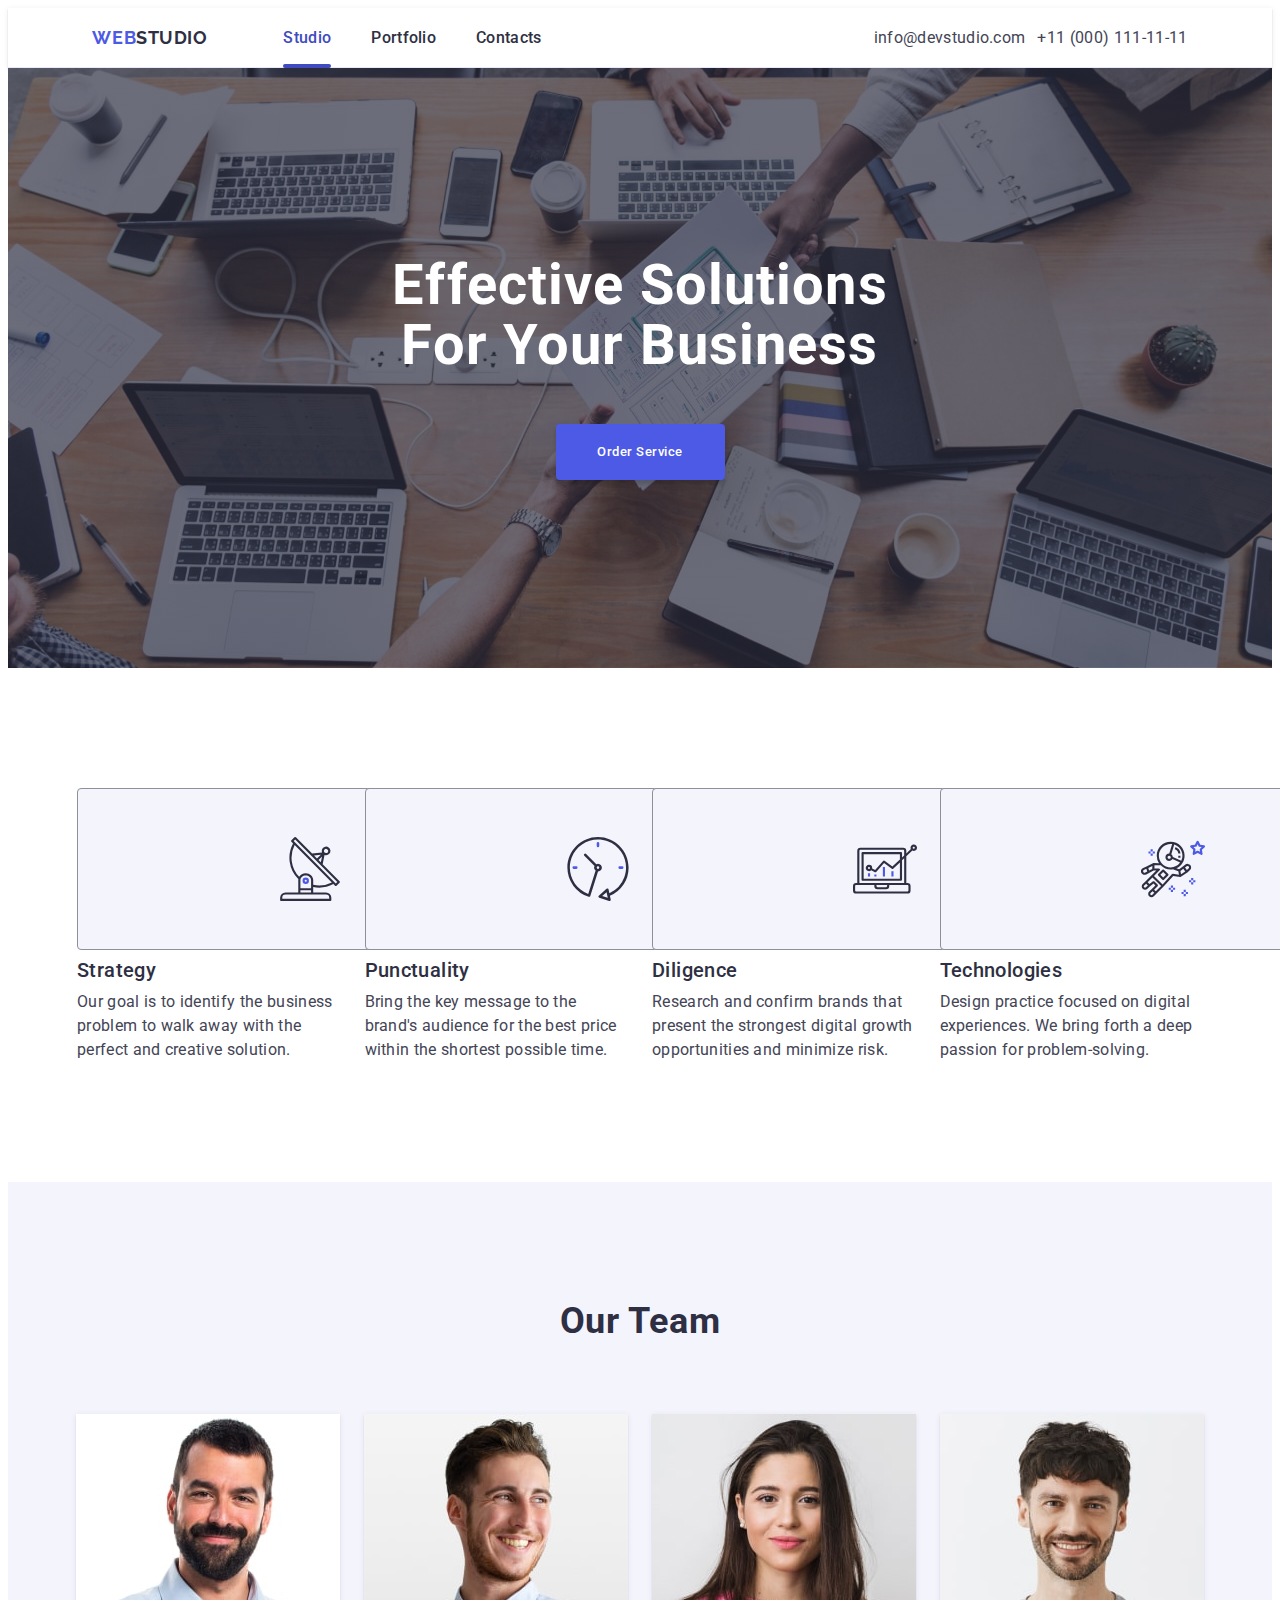
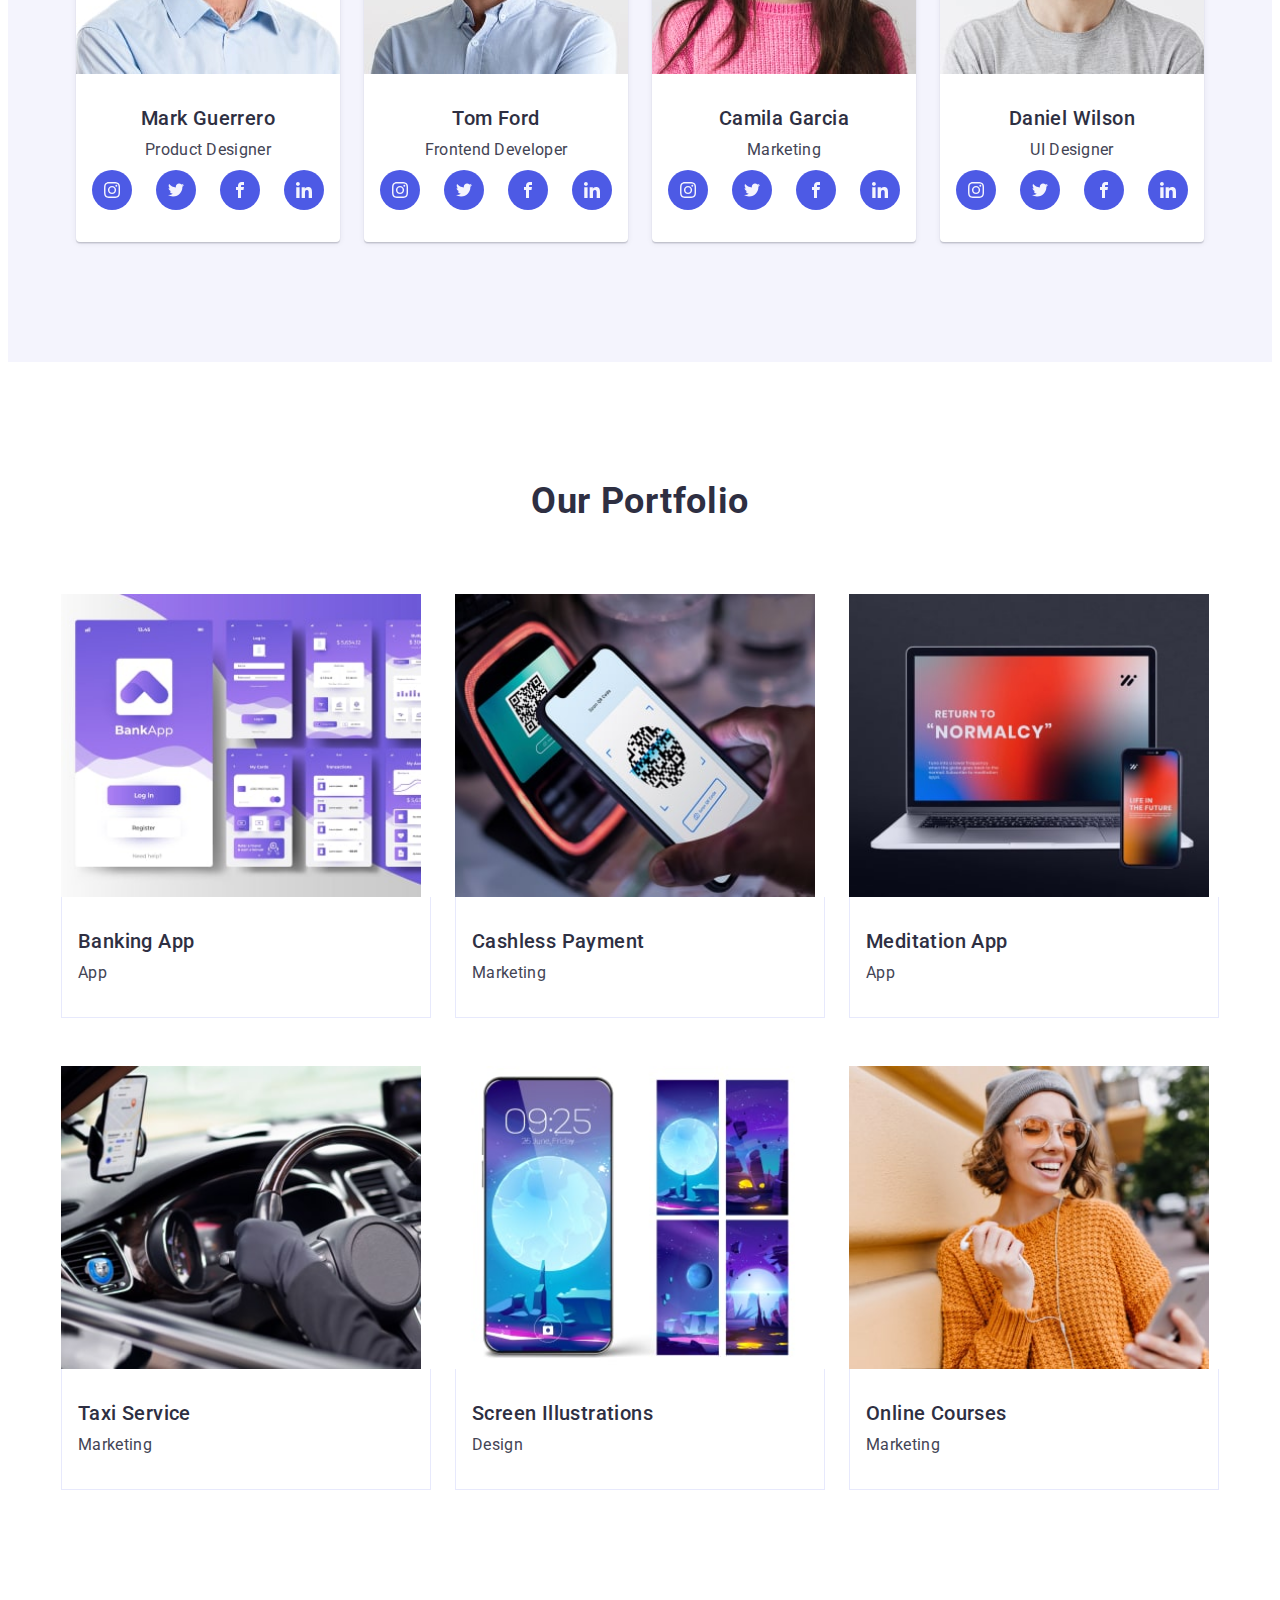
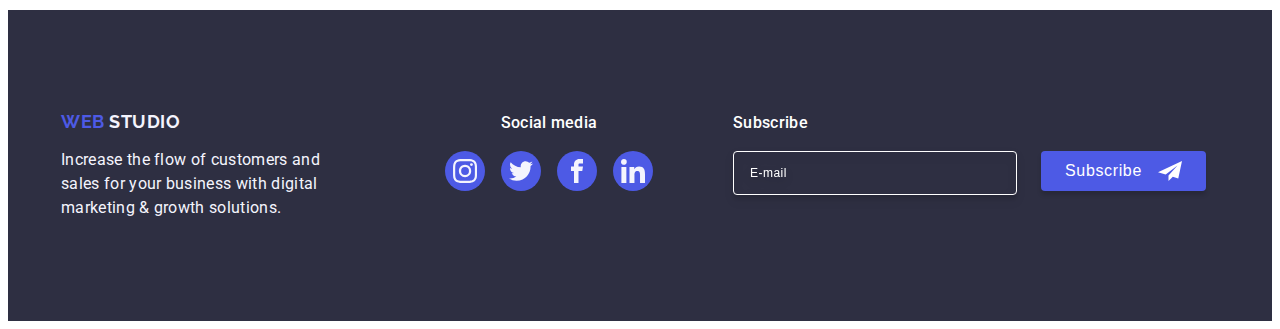
<file: index.html>
<!DOCTYPE html>
<html lang="en">
  <head>
    <meta charset="UTF-8" />
    <meta name="viewport" content="width=device-width, initial-scale=1.0" />
    <title>WebStudio</title>
    <link
      rel="stylesheet"
      href="https://cdnjs.cloudflare.com/ajax/libs/modern-normalize/2.0.0/modern-normalize.min.css"
      integrity="sha512-4xo8blKMVCiXpTaLzQSLSw3KFOVPWhm/TRtuPVc4WG6kUgjH6J03IBuG7JZPkcWMxJ5huwaBpOpnwYElP/m6wg=="
      crossorigin="anonymous"
      referrerpolicy="no-referrer"
    />
    <link rel="stylesheet" href="./css/styles.css" />

    <link rel="preconnect" href="https://fonts.googleapis.com" />
    <link rel="preconnect" href="https://fonts.gstatic.com" crossorigin />
    <link
      href="https://fonts.googleapis.com/css2?family=Raleway:wght@700&family=Roboto:wght@400;500;700&display=swap"
      rel="stylesheet"
    />
  </head>
  <body class="main-text">
    <header class="page-header">
      <div class="container">
        <nav class="navigation">
          <a href="/" class="name-company-link">
            Web <span class="name-company"> Studio </span>
          </a>
          <ul class="nav-links">
            <li><a class="link-one" href="./index.html">Studio</a></li>
            <li><a class="link" href="">Portfolio</a></li>
            <li><a class="link" href="">Contacts</a></li>
          </ul>
        </nav>
        <address class="address">
          <ul class="nav-address">
            <li>
              <a class="nav-address-mail" href="mailto:info@devstudio.com"
                >info@devstudio.com</a
              >
            </li>
            <li>
              <a class="nav-address-mail" href="tel:+110001111111"
                >+11 (000) 111-11-11</a
              >
            </li>
          </ul>
        </address>
        <button type="button" class="button-menu">
          <svg class="icon-menu" width="24" height="24">
            <use href="./images/icons.svg#icon-menu"></use>
          </svg>
        </button>
      </div>

      <!-- MOB MENU -->
      <div class="mob-menu">
        <button type="button" class="button-menu-close">
          <svg class="icon-menu-close" width="8" height="8">
            <use href="./images/icons.svg#icon-close-black-18dp-2-1-1"></use>
          </svg>
        </button>
        <nav class="navigation-mob">
          <ul class="nav-links-mob">
            <li><a class="link-one-mob" href="./index.html">Studio</a></li>
            <li><a class="link-mob" href="">Portfolio</a></li>
            <li><a class="link-mob" href="">Contacts</a></li>
          </ul>
        </nav>
        <div class="mob-menu-address">
          <address class="address-mob">
            <ul class="nav-links-address-mob">
              <li>
                <a class="nav-address-tel-mob" href="tel:+110001111111"
                  >+11 (000) 111-11-11</a
                >
              </li>
              <li>
                <a class="nav-address-mail-mob" href="mailto:info@devstudio.com"
                  >info@devstudio.com</a
                >
              </li>
            </ul>
          </address>

          <ul class="icons-mob-menu">
            <li class="icons-soc-menu">
              <a
                href="https://www.instagram.com/"
                target="_blank"
                class="soc-link-mob"
              >
                <svg class="icon-soc-footer" width="24" height="24">
                  <use href="./images/icons.svg#icon-instagram"></use>
                </svg>
              </a>
            </li>
            <li class="icons-soc-menu">
              <a
                href="https://www.twitter.com/"
                target="_blank"
                class="soc-link-mob"
              >
                <svg class="icon-soc-footer" width="24" height="24">
                  <use href="./images/icons.svg#icon-twitter"></use>
                </svg>
              </a>
            </li>
            <li class="icons-soc-menu">
              <a
                href="https://www.facebook.com/"
                target="_blank"
                class="soc-link-mob"
              >
                <svg class="icon-soc-footer" width="24" height="24">
                  <use href="./images/icons.svg#icon-facebook1"></use>
                </svg>
              </a>
            </li>
            <li class="icons-soc-menu">
              <a
                href="https://www.linkedin.com/"
                target="_blank"
                class="soc-link-mob"
              >
                <svg class="icon-soc-footer" width="24" height="24">
                  <use href="./images/icons.svg#icon-linkedin"></use>
                </svg>
              </a>
            </li>
          </ul>
        </div>
      </div>

      <!-- MOB MENU END -->
    </header>

    <main>
      <section class="section-one">
        <div class="container">
          <h1 class="section-one-title">
            Effective Solutions for Your Business
          </h1>
          <button class="button-order" type="button">Order Service</button>
        </div>
      </section>
      <section class="advantages-section">
        <div class="container">
          <h2 class="visually-hidden">our advatages</h2>
          <ul class="list-advantages">
            <li class="item-advantages">
              <div class="icon-advantages">
                <svg width="64" height="64">
                  <use href="./images/icons.svg#icon-antenna"></use>
                </svg>
              </div>
              <h3 class="advatages">Strategy</h3>
              <p class="advatages-text">
                Our goal is to identify the business problem to walk away with
                the perfect and creative solution.
              </p>
            </li>
            <li class="item-advantages">
              <div class="icon-advantages">
                <svg width="64" height="64">
                  <use href="./images/icons.svg#icon-clock"></use>
                </svg>
              </div>
              <h3 class="advatages">Punctuality</h3>
              <p class="advatages-text">
                Bring the key message to the brand's audience for the best price
                within the shortest possible time.
              </p>
            </li>
            <li class="item-advantages">
              <div class="icon-advantages">
                <svg width="64" height="64">
                  <use href="./images/icons.svg#icon-diagram"></use>
                </svg>
              </div>
              <h3 class="advatages">Diligence</h3>
              <p class="advatages-text">
                Research and confirm brands that present the strongest digital
                growth opportunities and minimize risk.
              </p>
            </li>
            <li class="item-advantages">
              <div class="icon-advantages">
                <svg width="64" height="64">
                  <use href="./images/icons.svg#icon-astronaut"></use>
                </svg>
              </div>
              <h3 class="advatages">Technologies</h3>
              <p class="advatages-text">
                Design practice focused on digital experiences. We bring forth a
                deep passion for problem-solving.
              </p>
            </li>
          </ul>
        </div>
      </section>
      <section class="section-two">
        <div class="container">
          <h2 class="section-two-title">Our Team</h2>
          <ul class="team">
            <li class="team-list">
              <img
                srcset="./images/mark.jpg 1x, ./images/mark@2x.jpg 2x"
                src="./images/mark.jpg"
                alt="Mark Guerrero"
                width="264"
              />
              <div class="team-member">
                <h3 class="team-name">Mark Guerrero</h3>
                <p class="team-title">Product Designer</p>
                <ul class="icons">
                  <li class="icons-soc">
                    <a
                      href="https://www.instagram.com/"
                      target="_blank"
                      class="soc-link"
                    >
                      <svg class="icon-soc" width="16" height="16">
                        <use href="./images/icons.svg#icon-instagram"></use>
                      </svg>
                    </a>
                  </li>
                  <li class="icons-soc">
                    <a
                      href="https://www.twitter.com/"
                      target="_blank"
                      class="soc-link"
                    >
                      <svg class="icon-soc" width="16" height="16">
                        <use href="./images/icons.svg#icon-twitter"></use>
                      </svg>
                    </a>
                  </li>
                  <li class="icons-soc">
                    <a
                      href="https://www.facebook.com/"
                      target="_blank"
                      class="soc-link"
                    >
                      <svg class="icon-soc" width="16" height="16">
                        <use href="./images/icons.svg#icon-facebook1"></use>
                      </svg>
                    </a>
                  </li>
                  <li class="icons-soc">
                    <a
                      href="https://www.linkedin.com/"
                      target="_blank"
                      class="soc-link"
                    >
                      <svg class="icon-soc" width="16" height="16">
                        <use href="./images/icons.svg#icon-linkedin"></use>
                      </svg>
                    </a>
                  </li>
                </ul>
              </div>
            </li>
            <li class="team-list">
              <img
                srcset="./images/tom.jpg 1x, ./images/tom@2x.jpg 2x"
                src="./images/tom.jpg"
                alt="Tom Ford"
                width="264"
              />
              <div class="team-member">
                <h3 class="team-name">Tom Ford</h3>
                <p class="team-title">Frontend Developer</p>
                <ul class="icons">
                  <li class="icons-soc">
                    <a
                      href="https://www.instagram.com/"
                      target="_blank"
                      class="soc-link"
                    >
                      <svg class="icon-soc" width="16" height="16">
                        <use href="./images/icons.svg#icon-instagram"></use>
                      </svg>
                    </a>
                  </li>
                  <li class="icons-soc">
                    <a
                      href="https://www.twitter.com/"
                      target="_blank"
                      class="soc-link"
                    >
                      <svg class="icon-soc" width="16" height="16">
                        <use href="./images/icons.svg#icon-twitter"></use>
                      </svg>
                    </a>
                  </li>
                  <li class="icons-soc">
                    <a
                      href="https://www.facebook.com/"
                      target="_blank"
                      class="soc-link"
                    >
                      <svg class="icon-soc" width="16" height="16">
                        <use href="./images/icons.svg#icon-facebook1"></use>
                      </svg>
                    </a>
                  </li>
                  <li class="icons-soc">
                    <a
                      href="https://www.linkedin.com/"
                      target="_blank"
                      class="soc-link"
                    >
                      <svg class="icon-soc" width="16" height="16">
                        <use href="./images/icons.svg#icon-linkedin"></use>
                      </svg>
                    </a>
                  </li>
                </ul>
              </div>
            </li>
            <li class="team-list">
              <img
                srcset="./images/camila.jpg 1x, ./images/camila@2x.jpg 2x"
                src="./images/camila.jpg"
                alt="Camila Garcia"
                width="264"
              />
              <div class="team-member">
                <h3 class="team-name">Camila Garcia</h3>
                <p class="team-title">Marketing</p>
                <ul class="icons">
                  <li class="icons-soc">
                    <a
                      href="https://www.instagram.com/"
                      target="_blank"
                      class="soc-link"
                    >
                      <svg class="icon-soc" width="16" height="16">
                        <use href="./images/icons.svg#icon-instagram"></use>
                      </svg>
                    </a>
                  </li>
                  <li class="icons-soc">
                    <a
                      href="https://www.twitter.com/"
                      target="_blank"
                      class="soc-link"
                    >
                      <svg class="icon-soc" width="16" height="16">
                        <use href="./images/icons.svg#icon-twitter"></use>
                      </svg>
                    </a>
                  </li>
                  <li class="icons-soc">
                    <a
                      href="https://www.facebook.com/"
                      target="_blank"
                      class="soc-link"
                    >
                      <svg class="icon-soc" width="16" height="16">
                        <use href="./images/icons.svg#icon-facebook1"></use>
                      </svg>
                    </a>
                  </li>
                  <li class="icons-soc">
                    <a
                      href="https://www.linkedin.com/"
                      target="_blank"
                      class="soc-link"
                    >
                      <svg class="icon-soc" width="16" height="16">
                        <use href="./images/icons.svg#icon-linkedin"></use>
                      </svg>
                    </a>
                  </li>
                </ul>
              </div>
            </li>
            <li class="team-list">
              <img
                srcset="./images/daniel.jpg 1x, ./images/daniel@2x.jpg 2x"
                src="./images/daniel.jpg"
                alt="Daniel Wilson"
                width="264"
              />
              <div class="team-member">
                <h3 class="team-name">Daniel Wilson</h3>
                <p class="team-title">UI Designer</p>
                <ul class="icons">
                  <li class="icons-soc">
                    <a
                      href="https://www.instagram.com/"
                      target="_blank"
                      class="soc-link"
                    >
                      <svg class="icon-soc" width="16" height="16">
                        <use href="./images/icons.svg#icon-instagram"></use>
                      </svg>
                    </a>
                  </li>
                  <li class="icons-soc">
                    <a
                      href="https://www.twitter.com/"
                      target="_blank"
                      class="soc-link"
                    >
                      <svg class="icon-soc" width="16" height="16">
                        <use href="./images/icons.svg#icon-twitter"></use>
                      </svg>
                    </a>
                  </li>
                  <li class="icons-soc">
                    <a
                      href="https://www.facebook.com/"
                      target="_blank"
                      class="soc-link"
                    >
                      <svg class="icon-soc" width="16" height="16">
                        <use href="./images/icons.svg#icon-facebook1"></use>
                      </svg>
                    </a>
                  </li>
                  <li class="icons-soc">
                    <a
                      href="https://www.linkedin.com/"
                      target="_blank"
                      class="soc-link"
                    >
                      <svg class="icon-soc" width="16" height="16">
                        <use href="./images/icons.svg#icon-linkedin"></use>
                      </svg>
                    </a>
                  </li>
                </ul>
              </div>
            </li>
          </ul>
        </div>
      </section>
      <section class="section-three">
        <div class="container">
          <h2 class="section-three-title">Our Portfolio</h2>
          <ul class="product-list">
            <li class="product-item">
              <div class="picture-products">
                <picture>
                  <source
                    srcset="./images/banking.jpg 1x, ./images/banking@2x.jpg 2x"
                    media="(min-width: 1400px)"
                  />
                  <source
                    srcset="
                      ./images/banking-tablet.jpg    1x,
                      ./images/banking-tablet@2x.jpg 2x
                    "
                    media="(min-width: 768px)"
                  />
                  <source
                    srcset="
                      ./images/banking-mob.jpg    1x,
                      ./images/banking-mob@2x.jpg 2x
                    "
                    media="(min-width: 320px)"
                  />
                  <img
                    src="./images/banking.jpg"
                    alt="Banking App"
                    width="360"
                  />
                </picture>

                <p class="text-product">
                  14 Stylish and User-Friendly App Design Concepts · Task
                  Manager App · Calorie Tracker App · Exotic Fruit Ecommerce App
                  · Cloud Storage App
                </p>
              </div>
              <div class="our-products">
                <h3 class="product-name">Banking App</h3>
                <p class="product">App</p>
              </div>
            </li>
            <li class="product-item">
              <div class="picture-products">
                <picture>
                  <source
                    srcset="
                      ./images/cashless.jpg    1x,
                      ./images/cashless@2x.jpg 2x
                    "
                    media="(min-width: 1400px)"
                  />
                  <source
                    srcset="
                      ./images/cashless-tablet.jpg    1x,
                      ./images/cashless-tablet@2x.jpg 2x
                    "
                    media="(min-width: 768px)"
                  />
                  <source
                    srcset="
                      ./images/cashless-mob.jpg    1x,
                      ./images/cashless-mob@2x.jpg 2x
                    "
                    media="(min-width: 320px)"
                  />
                  <img
                    src="./images/cashless.jpg"
                    alt="Cashless Payment"
                    width="360"
                  />
                </picture>

                <p class="text-product">
                  14 Stylish and User-Friendly App Design Concepts · Task
                  Manager App · Calorie Tracker App · Exotic Fruit Ecommerce App
                  · Cloud Storage App
                </p>
              </div>
              <div class="our-products">
                <h3 class="product-name">Cashless Payment</h3>
                <p class="product">Marketing</p>
              </div>
            </li>
            <li class="product-item">
              <div class="picture-products">
                <picture>
                  <source
                    srcset="
                      ./images/meditation.jpg    1x,
                      ./images/meditation@2x.jpg 2x
                    "
                    media="(min-width: 1400px)"
                  />
                  <source
                    srcset="
                      ./images/meditation-tablet.jpg    1x,
                      ./images/meditation-tablet@2x.jpg 2x
                    "
                    media="(min-width: 768px)"
                  />
                  <source
                    srcset="
                      ./images/meditation-mob.jpg    1x,
                      ./images/meditation-mob@2x.jpg 2x
                    "
                    media="(min-width: 320px)"
                  />
                  <img
                    src="./images/meditation.jpg"
                    alt="Meditation App"
                    width="360"
                  />
                </picture>

                <p class="text-product">
                  14 Stylish and User-Friendly App Design Concepts · Task
                  Manager App · Calorie Tracker App · Exotic Fruit Ecommerce App
                  · Cloud Storage App
                </p>
              </div>
              <div class="our-products">
                <h3 class="product-name">Meditation App</h3>
                <p class="product">App</p>
              </div>
            </li>
            <li class="product-item">
              <div class="picture-products">
                <picture>
                  <source
                    srcset="./images/taxi.jpg 1x, ./images/taxi@2x.jpg 2x"
                    media="(min-width: 1400px)"
                  />
                  <source
                    srcset="
                      ./images/taxi-tablet.jpg    1x,
                      ./images/taxi-tablet@2x.jpg 2x
                    "
                    media="(min-width: 768px)"
                  />
                  <source
                    srcset="
                      ./images/taxi-mob.jpg    1x,
                      ./images/taxi-mob@2x.jpg 2x
                    "
                    media="(min-width: 320px)"
                  />
                  <img src="./images/taxi.jpg" alt="Taxi Service" width="360" />
                </picture>

                <p class="text-product">
                  14 Stylish and User-Friendly App Design Concepts · Task
                  Manager App · Calorie Tracker App · Exotic Fruit Ecommerce App
                  · Cloud Storage App
                </p>
              </div>
              <div class="our-products">
                <h3 class="product-name">Taxi Service</h3>
                <p class="product">Marketing</p>
              </div>
            </li>

            <li class="product-item">
              <div class="picture-products">
                <picture>
                  <source
                    srcset="./images/screen.jpg 1x, ./images/screen@2x.jpg 2x"
                    media="(min-width: 1400px)"
                  />
                  <source
                    srcset="
                      ./images/screen-tablet.jpg    1x,
                      ./images/screen-tablet@2x.jpg 2x
                    "
                    media="(min-width: 768px)"
                  />
                  <source
                    srcset="
                      ./images/screen-mob.jpg    1x,
                      ./images/screen-mob@2x.jpg 2x
                    "
                    media="(min-width: 320px)"
                  />
                  <img
                    src="./images/screen.jpg"
                    alt="Screen Illustrations"
                    width="360"
                  />
                </picture>

                <p class="text-product">
                  14 Stylish and User-Friendly App Design Concepts · Task
                  Manager App · Calorie Tracker App · Exotic Fruit Ecommerce App
                  · Cloud Storage App
                </p>
              </div>
              <div class="our-products">
                <h3 class="product-name">Screen Illustrations</h3>
                <p class="product">Design</p>
              </div>
            </li>
            <li class="product-item">
              <div class="picture-products">
                <picture>
                  <source
                    srcset="./images/courses.jpg 1x, ./images/courses@2x.jpg 2x"
                    media="(min-width: 1400px)"
                  />
                  <source
                    srcset="
                      ./images/courses-tablet.jpg    1x,
                      ./images/courses-tablet@2x.jpg 2x
                    "
                    media="(min-width: 768px)"
                  />
                  <source
                    srcset="
                      ./images/courses-mob.jpg    1x,
                      ./images/courses-mob@2x.jpg 2x
                    "
                    media="(min-width: 320px)"
                  />
                  <img
                    src="./images/courses.jpg"
                    alt="Online Courses"
                    width="360"
                  />
                </picture>

                <p class="text-product">
                  14 Stylish and User-Friendly App Design Concepts · Task
                  Manager App · Calorie Tracker App · Exotic Fruit Ecommerce App
                  · Cloud Storage App
                </p>
              </div>
              <div class="our-products">
                <h3 class="product-name">Online Courses</h3>
                <p class="product">Marketing</p>
              </div>
            </li>
          </ul>
        </div>
      </section>
    </main>

    <footer class="down-page">
      <div class="container footer-div">
        <div class="footer-media">
          <div class="logo-text-footer">
            <a href="/" class="name-company-link-down">
              Web <span class="name-company-down">Studio</span>
            </a>
            <p class="down-page-text">
              Increase the flow of customers and sales for your business with
              digital marketing & growth solutions.
            </p>
          </div>
          <div class="footer-soc">
            <p class="title-social">Social media</p>
            <ul class="icons-footer">
              <li class="icons-soc-footer">
                <a
                  href="https://www.instagram.com/"
                  target="_blank"
                  class="soc-link-footer"
                >
                  <svg class="icon-soc-footer" width="24" height="24">
                    <use href="./images/icons.svg#icon-instagram"></use>
                  </svg>
                </a>
              </li>
              <li class="icons-soc-footer">
                <a
                  href="https://www.twitter.com/"
                  target="_blank"
                  class="soc-link-footer"
                >
                  <svg class="icon-soc-footer" width="24" height="24">
                    <use href="./images/icons.svg#icon-twitter"></use>
                  </svg>
                </a>
              </li>
              <li class="icons-soc-footer">
                <a
                  href="https://www.facebook.com/"
                  target="_blank"
                  class="soc-link-footer"
                >
                  <svg class="icon-soc-footer" width="24" height="24">
                    <use href="./images/icons.svg#icon-facebook1"></use>
                  </svg>
                </a>
              </li>
              <li class="icons-soc-footer">
                <a
                  href="https://www.linkedin.com/"
                  target="_blank"
                  class="soc-link-footer"
                >
                  <svg class="icon-soc-footer" width="24" height="24">
                    <use href="./images/icons.svg#icon-linkedin"></use>
                  </svg>
                </a>
              </li>
            </ul>
          </div>
        </div>
        <div class="footer-bottom">
          <p class="footer-bottom-title">Subscribe</p>
          <form class="footer-form">
            <label class="footer-bottom-lable">
              <input
                type="email"
                class="input-footer"
                name="email"
                placeholder="E-mail"
              />
            </label>

            <button type="submit" class="footer-btn">
              Subscribe

              <svg class="icon-footer-subscribe" width="24" height="24">
                <use href="./images/icons.svg#icon-subscribe"></use>
              </svg>
            </button>
          </form>
        </div>
      </div>
    </footer>
    <div class="backdrop">
      <div class="modal">
        <button type="button" class="modal-btn">
          <svg class="icon-modal" width="8" height="8">
            <use href="./images/icons.svg#icon-close-black-18dp-2-1-1"></use>
          </svg>
        </button>
        <p class="modale-title">
          Leave your contacts and we will call you back
        </p>
        <form class="modal-form">
          <div class="form-names-container">
            <label class="form-names" for="user-name"> Name </label>
            <div class="modal-div">
              <input
                type="text"
                class="modal-input"
                name="user-name"
                id="user-name"
                autofocus
              />
              <svg class="icon-modal-form" width="18" height="24">
                <use href="./images/icons.svg#icon-person"></use>
              </svg>
            </div>
          </div>
          <div class="form-names-container">
            <label class="form-names"> Phone </label>
            <div class="modal-div">
              <input
                type="tel"
                class="modal-input"
                name="phone"
                id="user-tel"
              />
              <svg class="icon-modal-form" width="18" height="24">
                <use href="./images/icons.svg#icon-phone"></use>
              </svg>
            </div>
          </div>
          <div class="form-names-container">
            <label class="form-names"> Email </label>

            <div class="modal-div">
              <input
                type="email"
                class="modal-input"
                name="email"
                id="user-email"
              />
              <svg class="icon-modal-form" width="18" height="24">
                <use href="./images/icons.svg#icon-email"></use>
              </svg>
            </div>
          </div>
          <div class="form-names-container-area">
            <label class="form-names" for="user-comment"> Comment </label>

            <textarea
              name="user-comment"
              class="modal-textarea"
              id="user-comment"
              rows="7"
              placeholder="Text input"
            ></textarea>
          </div>

          <div class="modal-field">
            <input
              class="modal-check visually-hidden"
              type="checkbox"
              name="user-privacy"
              id="user-privacy"
              value="true"
            />
            <label class="check-text" for="user-privacy">
              <span class="check-text-box">
                <svg class="icon-modal-check" width="10" height="8">
                  <use href="./images/icons.svg#icon-vector"></use>
                </svg>
              </span>
              I accept the terms and conditions of the
              <a href="" class="check-link">Privacy Policy</a>
            </label>
          </div>

          <button type="submit" class="modal-form-btn">Send</button>
        </form>
      </div>
    </div>
  </body>
</html>
</file>
<file: css/styles.css>
.name-company-link {
    color: #4D5AE5;
        font-family: Raleway, sans-serif;
        font-size: 18px;
        font-weight: 700;
        line-height: 1.17;
        letter-spacing: 0.54px;
        text-transform: uppercase;
        text-decoration: none;
        
}

a {
    text-decoration: none;
}

.name-company {
    color: #2E2F42;
        font-family: Raleway, sans-serif;
        font-size: 18px;
        font-weight: 700;
        line-height: 1.17;
        letter-spacing: 0.54px;
        text-transform: uppercase;
        text-decoration: none;
}

.nav-links .link:active,
.nav-links .link:hover,
.nav-links .link:focus
{
    color: #404BBF;
 
}

.nav-links-mob .link-one-mob {
    font-size: 36px;
    font-weight: 700;
    line-height: 40px;
    letter-spacing: 0.72px;
    text-decoration: none;
    position: relative;
    color: #404bbf;
    transition: color 250ms cubic-bezier(0.4, 0, 0.2, 1);
    text-transform: capitalize;
}



.nav-links-mob .link-mob {
    color: #2E2F42;
    font-size: 36px;
    font-weight: 700;
    line-height: 40px;
    letter-spacing: 0.72px;
    text-decoration: none;
    text-transform: capitalize;
}

.page-header {
    background-color: #FFF;
    border-bottom: 1px solid #E7E9FC;
    padding: 17.5px 0;
    box-shadow: 0px 2px 1px rgba(46, 47, 66, 0.08), 0px 1px 1px rgba(46, 47, 66, 0.16), 0px 1px 6px rgba(46, 47, 66, 0.08);

}

.page-header .container {
    display: flex;
    justify-content: space-between;
    
    
}

.page-header .name-company-link {
    margin-right: 76px;
}


.navigation-mob {
    display: flex;
    align-items: center;
}


.nav-links-mob {
 display: flex;   
gap: 40px;
flex-wrap: wrap;
max-width: 151px;
    
}

.nav-links-address-mob {
    padding-top: 168px;
    display: flex;
    flex-direction: column;
    gap: 24px;

    
}

.mob-menu {
    width: 100vw;
    height: 100vh;
    position: fixed;
    top: 0;
    left: 0;
    background-color: #fff;
    z-index: 1;
    padding: 72px 111px 40px 16px;
    opacity: 0;
    visibility: hidden;
    pointer-events: none;
}

.button-menu {
border: transparent;
background-color: transparent;
fill: #2F2F37;

}

.icon-menu-close {
    fill: #2E2F42;
}


.button-menu-close {
    background-color: transparent;
    stroke-width: 1px;
    border-color: rgba(0, 0, 0, 0.10);
    border-radius: 50%;
    position: absolute;
    top: 24px;
    right: 24px;
    height: 24px;
    width: 24px;
    display: flex;
    align-items: center;
    justify-content: center;
    border: 1px solid rgba(0, 0, 0, 0.1);
    padding: 0;
    cursor: pointer;
    transition: background-color 250ms cubic-bezier(0.4, 0, 0.2, 1), border 250ms cubic-bezier(0.4, 0, 0.2, 1);
}

.icons-mob-menu {
    display: flex;
    gap: 40px;
}

.icons-soc-menu {
    width: 40px;
    height: 40px;
    padding-top: 48px;
}




.page-header .navigation-mob {
    display: flex;
    gap: 40px;

}

.name-company-link {
    display: flex;
    gap: 0;
}

img {
    display: block;
    max-width: 100%;
}

.button-order {

background-color: #4D5AE5;
color: #FFFFFF;
cursor: pointer;
font-family: Roboto, sans-serif;
font-weight: 500;
line-height: 1.5;
letter-spacing: 0.04em;
border-radius: 8px;
box-shadow: 0px 4px 4px 0px rgba(0, 0, 0, 0.15);
display: inline-flex;
    padding: 16px 32px;
    align-items: flex-start;
    gap: 10px;
    margin: 72px auto 0 auto;
    display: block;
    min-width: 169px;
    height: 56px;
    border: none;
    border-radius: 4px;
    transition: background-color 250ms cubic-bezier(0.4, 0, 0.2, 1);

}

.button-order:hover,
.button-order:focus
{
background-color: #404BBF;
}

.address .nav-address-mail:hover,
.address .nav-address-mail:focus,
.address .nav-address-mail:active
{
    color: #404BBF;
    
}

.address .nav-address-tell:hover,
.address .nav-address-tell:focus,
.address .nav-address-tell:active {
    color: #404BBF;

}

  /* скрыто */

  .nav-links {
    display: none;
  }

  .nav-address {
display: none;
  }

  /* скрыто */

.nav-address-mail-mob {
    color: #434455;
    font-size: 20px;
    line-height: 24px;
    letter-spacing: 0.4px;
    text-decoration: none;
    transition: color 250ms cubic-bezier(0.4, 0, 0.2, 1);
    font-family: Roboto;
    font-style: normal;
}

.nav-address-tel-mob {
    font-size: 20px;
    color: #4D5AE5;
    line-height: 24px;
    letter-spacing: 0.4px;
    text-decoration: none;
    transition: color 250ms cubic-bezier(0.4, 0, 0.2, 1);
    font-family: Roboto;
    font-style: normal;
}

ul {
    list-style-type: none;
    margin: 0;
    padding: 0;
}

.list-advantages {
    display: flex;
    flex-wrap: wrap;
    gap: 72px;
}

.section-one {

    background-color: #2E2F42;
    padding: 72px 0;
    background-image: linear-gradient(to bottom,  rgba(46, 47, 66, 0.70) , rgba(46, 47, 66, 0.70)), url(../images/people-office-mob.jpg);
    background-repeat: no-repeat;
    background-size: cover;
    max-width: 100%;
    background-position: center;
    margin: 0 auto;

}

@media (min-device-pixel-ratio: 2),
(min-resolution: 192dpi),
 (min-resolution: 2dppx) {
.section-one {
background-image: linear-gradient(to bottom, rgba(46, 47, 66, 0.70), rgba(46, 47, 66, 0.70)), url(../images/people-office-mob@2x.jpg);    
}
 }

.section-one-title {

    color: #FFF;
    text-align: center;
    font-weight: 700;
    max-width: 220px;
   margin: 0 auto;
    font-size: 36px;
    line-height: 40px;
    letter-spacing: 0.72px;
    text-transform: capitalize;
}

.advantages-section {
    padding: 96px 0;

  
}

.visually-hidden {
position: absolute;
    width: 1px;
    height: 1px;
    margin: -1px;
    border: 0;
    padding: 0;
    white-space: nowrap;
    clip-path: inset(100%);
    clip: rect(0 0 0 0);
    overflow: hidden;
}

.item-advantages {
    width: 288px;
}

.advatages {
    color: #2e2f42;
    margin-bottom: 8px;
    text-align: center;
        font-size: 36px;
        font-weight: 700;
        line-height: 40px;
        letter-spacing: 0.72px;
        text-transform: capitalize;
}

.advatages-text {

font-size: 16px;
    line-height: 1.5;
    letter-spacing: 0.02em;
    color: #434455;
    font-weight: 500;

}

.section-two-title {
color: var(--NAVY-BLUE, #2E2F42);
text-align: center;
font-size: 36px;
font-weight: 700;
line-height: 1.11;
letter-spacing: 0.72px;
text-transform: capitalize;
margin-bottom: 72px;
}

.section-two {
    padding-top: 96px;
    padding-bottom: 96px;
    background-color: #F4F4FD;
}

.team-member {
    padding: 32px 0 32px 0;
}

.team {
    display: flex;
    flex-wrap: wrap;
    gap: 72px;
    padding: 0 16px 0 16px;
    justify-content: center;
    
}

.team-list {

    background-color: #FFFFFF;
    width: 264px;
    border-radius: 0px 0px 4px 4px;
    box-shadow: 0px 1px 6px rgba(46, 47, 66, 0.08),
        0px 1px 1px rgba(46, 47, 66, 0.16),
        0px 2px 1px rgba(46, 47, 66, 0.08);
}

.team-name {
    font-weight: 500;
    font-size: 20px;
    line-height: 1.2;
    letter-spacing: 0.02em;
    color: #2e2f42;
    text-align: center;
    margin-bottom: 8px;

}

.team-title {
    font-size: 16px;
    line-height: 1.5;
    letter-spacing: 0.02em;
    color: #434455;
    text-align: center;
    margin: 8px;

}

.section-three {
    padding-top: 96px;
    padding-bottom: 96px;
}

.section-three-title {

    color: #2E2F42;
    text-align: center;
    font-size: 36px;
    font-weight: 700;
    letter-spacing: 0.72px;
    text-transform: capitalize;
    line-height: 1.11;
    margin-bottom: 72px;
}

.product-list {
    display: flex;
    flex-wrap: wrap;
    gap: 48px;
}

.product-item {
    width: 288px;
    transition: box-shadow 250ms cubic-bezier(0.4, 0, 0.2, 1);
    cursor: pointer;
}

.product-item:hover {
    box-shadow: 0px 1px 6px rgba(46, 47, 66, 0.08), 0px 1px 1px rgba(46, 47, 66, 0.16), 0px 2px 1px rgba(46, 47, 66, 0.08);
    
}

.product-name {

font-weight: 500;
    font-size: 20px;
    line-height: 1.2;
    letter-spacing: 0.02em;
    color: #2e2f42;
    margin-bottom: 8px;

}

.our-products {
    padding: 32px 16px;
    border: 1px solid #e7e9fc;
    border-top: none;
}

.product {

font-size: 16px;
    line-height: 1.5;
    letter-spacing: 0.02em;
    color: #434455;
    font-weight: 400;
}


.picture-products {
position: relative;
overflow: hidden;
}

.picture-products:hover .text-product {
transform: translateY(0%);
}

.text-product {
position: absolute;
top: 0;
font-size: 16px;
line-height: 1.5;
letter-spacing: 0.02em;
color: #f4f4fd;
padding: 40px 32px;
background-color: #4d5ae5;
height: 100%;
width: 100%;
transform: translateY(100%);
transition: transform 250ms cubic-bezier(0.4, 0, 0.2, 1);

}

.down-page-text {

    color:#F4F4FD;
    font-size: 16px;
    font-weight: 400;
    line-height: 24px;
    letter-spacing: 0.32px;
    width: 288px;
    padding-top: 17,5px;
}

.down-page {

    background-color: #2E2F42;
    padding: 97px 0;
    

}

.name-company-down {
color: #F4F4FD;
    font-family: Raleway, sans-serif;
    font-size: 18px;
    font-weight: 700;
    line-height: 1.17;
    letter-spacing: 0.54px;
    text-transform: uppercase;
    text-decoration: none;
}

.name-company-link-down {
display: inline-block;
display: flex;
justify-content: center;
 margin-bottom: 16px;
color: #4D5AE5;
    font-family: Raleway, sans-serif;
    font-size: 18px;
    font-weight: 700;
    line-height: 1.17;
    letter-spacing: 0.54px;
    text-transform: uppercase;
    text-decoration: none;
}


.logo-text-footer {
margin-right: 16px;
    margin-left: 16px;
}



.title-social {
    font-weight: 500;
    font-size: 16px;
    line-height: 1.5;
    letter-spacing: 0.02em;
    color: #FFFFFF;
    margin-bottom: 16px;
    display: flex;
    justify-content: center;
}

.footer-soc {
    padding-top: 72px;
    
}

.icons-footer {
    display: flex;
    gap: 16px;
    justify-content: center;
}

.icons-soc-footer {
    width: 40px;
    height: 40px;
}

.soc-link-mob {
    width: 40px;
    height: 40px;
    background-color: #4d5ae5;
    border-radius: 50%;
    display: flex;
    align-items: center;
justify-content: center;
transition: background-color 250ms cubic-bezier(0.4, 0, 0.2, 1);
}

.soc-link-footer {
    width: 100%;
    height: 100%;
    background-color: #4d5ae5;
    border-radius: 50%;
    display: flex;
    align-items: center;
    justify-content: center;
    transition: background-color 250ms cubic-bezier(0.4, 0, 0.2, 1);
}

.soc-link-footer:hover,
.soc-link-footer:focus {
background-color: #31d0aa;
}

.icon-soc-footer {
    fill: #f4f4fd;
}



.footer-bottom-title {
    font-weight: 500;
    font-size: 16px;
    line-height: 1.5;
    letter-spacing: 0.02em;
    color: #FFFFFF;
    margin-bottom: 16px;
    display: flex;
    justify-content: center;
}

.footer-bottom {
    padding-top: 72px;
}

.footer-bottom-lable {
    display: flex;
    justify-content: center;
}

.input-footer {
    background-color: transparent;
    border-radius: 4px;
    border: 1px solid var(--WHITE, #FFF);
     width: 264px;
    height: 40px;
    padding-left: 16px;
    color: var(--WHITE, #FFF);
    font-size: 12px;
    font-weight: 400;
    line-height: 1.5;
    letter-spacing: 0.04em;
    filter: drop-shadow(0px 4px 4px rgba(0, 0, 0, 0.15));
    opacity: 0.3;
    box-shadow: 0px 4px 4px 0px rgba(0, 0, 0, 0.15);
}

.input-footer::placeholder {
color: var(--WHITE, #FFF);
font-size: 12px;
font-weight: 400;
line-height: 24px;
letter-spacing: 0.48px;
}



.footer-btn {
    border-radius: 4px;
    background-color: #4D5AE5;
    display: flex;
    padding: 8px 24px;
    justify-content: center;
    align-items: center;
    color: #FFF;
    text-align: center;
    font-size: 16px;
    font-style: normal;
    font-weight: 500;
    line-height: 1.5;
    letter-spacing: 0.04em;
    cursor: pointer;
    box-shadow: 0px 4px 4px 0px rgba(0, 0, 0, 0.15);
    min-width: 165px;
    height: 40px;
    border: none;
    transition: background-color 250ms cubic-bezier(0.4, 0, 0.2, 1);
    margin: 16px 78px 0 77px;
}

.footer-btn:hover,
.footer-btn:focus {
    background-color: #404BBF;
}

.icon-footer-subscribe {
    fill: #FFF;
    margin-left: 16px;
}



.footer-form {
    display: block;
    
  
}



.main-text {
    font-family: Roboto, sans-serif;
    color: #434455;
    background-color: #FFFFFF;
}

.address {
    font-style: normal;
}

h1, h2, h3, h4, h5, h6, p {
    margin-top: 0;
    margin-bottom: 0;
}

.container {
max-width: 320px;
margin: 0 auto;
padding-left: 16px;
padding-right: 16px;

}



.icon-advantages {
   
width: 264px;
height: 112px;
border-radius: 4px;
 border: 1px solid var(--LIGHT-SLATE, #8E8F99);
background-color: var(--CLOUD, #F4F4FD);
padding: 24px 100px 24px 100px;
 margin-bottom: 8px;
display: flex;
align-items: center;
justify-content: center;
display: none;
}

.icons-soc .soc-link {
    width: 40px;
    height: 40px;
    transition: background-color 250ms cubic-bezier(0.4, 0, 0.2, 1);

}

.icon-soc {
    display: flex;
    justify-content: center;
    fill: #f4f4fd;
    
}

.icons {
    display: flex;
    justify-content: center;
    align-items: center;
    gap: 24px;

}

.soc-link {
width: 100%;
height: 100%;
background-color: #4d5ae5;
border-radius: 50%;
display: flex;
justify-content: center;
align-items: center;

}

.icons-soc .soc-link:hover,
.icons-soc .soc-link:focus {
background-color:#404bbf;
}


/* ------- */

.backdrop {
    top: 0;
    position: fixed;
    width: 100%;
    height: 100%;
    background-color: #2E2F4266;
    opacity: 0;
    visibility: hidden;
    pointer-events: none;
    transition: opacity 250ms cubic-bezier(0.4, 0, 0.2, 1), visibility 250ms cubic-bezier(0.4, 0, 0.2, 1);
}

.modal {
width: 288px;
 min-height: 623px;
 border-radius: 4px;
background: var(--DAIRY, #FCFCFC);
position: absolute;
top: 50%;
left: 50%;
transform: translate(-50%, -50%);
box-shadow: 0px 1px 1px rgba(0, 0, 0, 0.14), 0px 1px 3px rgba(0, 0, 0, 0.12), 0px 2px 1px rgba(0, 0, 0, 0.2);
transition: transform 250ms cubic-bezier(0.4, 0, 0.2, 1);
padding: 72px 16px 16px 16px;
}

.icon-modal  {
    fill: #2E2F42;
    transition: fill 250ms cubic-bezier(0.4, 0, 0.2, 1);
}

.modal-btn:focus .icon-modal,
.modal-btn:hover .icon-modal {
    fill: white;
    transition: fill 250ms cubic-bezier(0.4, 0, 0.2, 1);;
}


.modal-btn {
    background-color: #E7E9FC;
    stroke-width: 1px;
    border-color: rgba(0, 0, 0, 0.10);
    border-radius: 50%;
    position: absolute;
    top: 24px;
    right: 24px;
    height: 24px;
    width: 24px;
    display: flex;
    align-items: center;
    justify-content: center;
    border: 1px solid rgba(0, 0, 0, 0.1);
    padding: 0;
    cursor: pointer;
    transition: background-color 250ms cubic-bezier(0.4, 0, 0.2, 1), border 250ms cubic-bezier(0.4, 0, 0.2, 1);
}

.modal-btn:hover,
.modal-btn:focus {
background-color: #404BBF;
transition: fill 250ms cubic-bezier(0.4, 0, 0.2, 1);;
border: none;
}


.modale-title {
    color: #2E2F42;
    text-align: center;
    font-size: 16px;
    font-style: normal;
    font-weight: 500;
    line-height: 24px;
    letter-spacing: 0.32px;
    margin-bottom: 16px;
}

.modal-input {
    width: 100%;
    height: 40px;
    border-radius: 4px;
    border: 1px solid #2E2F4266;
    padding-left: 38px;
    outline: transparent;
    background-color: transparent;
    transition: border-color 250ms cubic-bezier(0.4, 0, 0.2, 1);
}

.modal-input:focus {
    border-color: #4D5AE5;
    
}

.modal-input:focus + .icon-modal-form {
    fill: #4D5AE5;
    transition: fill 250ms cubic-bezier(0.4, 0, 0.2, 1);
}



.modal-textarea {
width: 100%;
height: 120px;
    border-radius: 4px;
    border: 1px solid #2E2F4266;
    resize: none;
    font-size: 12px;
    font-style: normal;
    font-weight: 400;
    line-height: 1.17;
    letter-spacing: 0.04em;
    outline: transparent;
    color: rgba(46, 47, 66, 0.4);
    background-color: transparent;
    transition: border-color 250ms cubic-bezier(0.4, 0, 0.2, 1);
    padding: 8px 16px;
}


.modal-textarea:focus {
    border-color: #4D5AE5;

}


.modal-textarea::placeholder {
    color: var(--NAVY-BLUE-modal, rgba(46, 47, 66, 0.40));
        font-size: 12px;
}

.modal-form-btn {
background-color: #4D5AE5;
color: #FFFFFF;
cursor: pointer;
font-family: Roboto, sans-serif;
font-weight: 500;
line-height: 1.5;
letter-spacing: 0.04em;
border-radius: 4px;
box-shadow: 0px 4px 4px 0px rgba(0, 0, 0, 0.15);
padding: 16px 32px;
align-items: flex-start;
gap: 10px;
margin: 0 auto;
display: block;
min-width: 169px;
height: 56px;
border: none;
border-radius: 4px;
transition: background-color 250ms cubic-bezier(0.4, 0, 0.2, 1);
}

.modal-form-btn:hover,
.modal-form-btn:focus {
    background-color: #404BBF;
    transition: fill 250ms cubic-bezier(0.4, 0, 0.2, 1);
}



.form-names {
color:  #8E8F99;
font-size: 12px;
font-style: normal;
font-weight: 400;
letter-spacing: 0.48px;
display: block;
margin-bottom: 4px;
line-height: 1.17;

}

.form-names-container {
    margin-bottom: 8px;
}

.form-names-container-area {
    margin-bottom: 16px;
}


.modal-div {
    position: relative;
    
}

.icon-modal-form {
    position: absolute;
    top: 50%;
    transform: translateY(-50%);
    left: 16px;
    transition: fill 250ms cubic-bezier(0.4, 0, 0.2, 1);
}

.modal-field {
    margin-bottom: 24px;
}

.check-text {
    color: var(--LIGHT-SLATE, #8E8F99);
    font-size: 12px;
    font-style: normal;
    font-weight: 400;
    line-height: 1.17;
    letter-spacing: 0.04em;
}

.check-text a {
color: #4D5AE5;
}

.check-text-box {
    height: 16px;
    stroke-width: 1px;
    border: 1px solid rgba(46, 47, 66, 0.40);
    border-radius: 2px;
    margin-right: 8px;
    align-items: center;
    justify-content: center;
    fill: transparent;
    transition: background-color 250ms cubic-bezier(0.4, 0, 0.2, 1), border 250ms cubic-bezier(0.4, 0, 0.2, 1), fill 250ms cubic-bezier(0.4, 0, 0.2, 1);
    width: 16px;
    display: inline-flex;

    
}
.modal-check:checked + .check-text > .check-text-box  {
    background-color: #404bbf;
    border: none;
    fill: #F4F4FD; 
    width: 16px;
}

.is-open {
opacity: 1;
visibility: visible;
pointer-events: auto;
}


@media screen and (min-width: 768px) {



    .nav-links .link-one::after {
        content: '';
        position: absolute;
        left: 0;
        bottom: -3px;
        height: 4px;
        background-color: #404bbf;
        border-radius: 2px;
        width: 48px;
        height: 4px;
        flex-shrink: 0;
    }

    .nav-links .link-one {
        font-size: 16px;
        font-weight: 500;
        line-height: 24px;
        letter-spacing: 0.32px;
        text-decoration: none;
        padding-top: 24px;
        padding-bottom: 24px;
        position: relative;
        color: #404bbf;
        transition: color 250ms cubic-bezier(0.4, 0, 0.2, 1);
    }



    .nav-links .link {
        color: #2E2F42;
        font-size: 16px;
        font-weight: 500;
        line-height: 24px;
        letter-spacing: 0.32px;
        text-decoration: none;
        padding-top: 16px;
        padding-bottom: 16px;
    }

    .nav-address .nav-address-mail {
        color: #434455;
        font-size: 12px;
        font-weight: 400;
        line-height: 14px;
        letter-spacing: 0.48px;
        text-decoration: none;
        transition: color 250ms cubic-bezier(0.4, 0, 0.2, 1);
    }

    .nav-address .nav-address-tel {
        color: #434455;
        font-size: 12px;
        font-weight: 400;
        line-height: 14px;
        letter-spacing: 0.48px;
        text-decoration: none;
        transition: color 250ms cubic-bezier(0.4, 0, 0.2, 1);
        }

    .navigation {
        display: flex;
        align-items: center;
    
    }

.nav-links {
    display: flex;
    gap: 40px;
    }

.nav-address {
    display: flex;
    flex-wrap: wrap;
   gap: 12px;
    padding-left: 122px;
    
}


.container {
    max-width: 768px;
padding-left: 16px;
    padding-right: 16px;
    }

    .page-header {
        max-height: 72px;
        display: flex;
        align-items: center;
    }


 .section-one {
    padding: 112px 0;
    background-image: linear-gradient(to bottom, rgba(46, 47, 66, 0.70), rgba(46, 47, 66, 0.70)), url(../images/people-office-tablet.jpg);
    
        }

.section-one-title {
    max-width: 496px;
    margin: 0 auto;
    font-size: 56px;
    line-height: 60px;
    letter-spacing: 1.12px;
    
}

     @media (min-device-pixel-ratio: 2),
    (min-resolution: 192dpi),
    (min-resolution: 2dppx) {
     .section-one {
         background-image: linear-gradient(to bottom, rgba(46, 47, 66, 0.70), rgba(46, 47, 66, 0.70)), url(../images/people-office-tablet@2x.jpg);
        }
    }

.button-order {
    margin: 36px auto 0 auto;
} 

.item-advantages {
width: calc((100% - 24px) / 2);

     }

.advatages {
    font-weight: 700;
    font-size: 36px;
    line-height: 40px;
    letter-spacing: 0.72pxem;
    margin-bottom: 8px;
}


.advatages-text {

    line-height: 24px;
    letter-spacing: 0.32px;

}

.list-advantages {
    gap: 24px;
}

.team-list {

    width: calc((100% - 24px) / 2);
    max-width: 264px;

}

.team {
    gap: 24px;
    padding: 0;
}

.product-item {
width: calc((100% - 24px) / 2);
    
}
.product-list {
    gap: 24px;
}

.section-three {
    padding: 96px 0;
}



.footer-media {
display: flex;
justify-content: center;
}

.footer-soc {
    padding: 0;

}


.footer-bottom {
    padding: 0;
    
}

.footer-form {
    display: flex;
    justify-content: center;
}

.footer-bottom-title {
    margin-top: 72px;
    text-align: left;
    display: inline-block;
    padding-left: 108px;
    
   
}


.footer-btn {
    margin-top: 0;
    margin-left: 24px;
}

.button-menu {
    
    display: none;
}


.logo-text-footer {
    margin: 0;
}

}






@media screen and (min-width: 1158px) {


    .container {
        max-width: 1158px;
       
    }


 .page-header {
max-height: 72px;
display: flex;
align-items: center;

}

        .nav-links .link-one::after {
            content: '';
            position: absolute;
            left: 0;
            bottom: 3px;
            height: 4px;
            background-color: #404bbf;
            border-radius: 2px;
            width: 48px;
            height: 4px;
            flex-shrink: 0;
        }
    
        .nav-links .link-one {
            font-size: 16px;
            font-weight: 500;
            line-height: 24px;
            letter-spacing: 0.32px;
            text-decoration: none;
            padding-top: 24px;
            padding-bottom: 24px;
            position: relative;
            color: #404bbf;
            transition: color 250ms cubic-bezier(0.4, 0, 0.2, 1);
        }
    
    
    
        .nav-links .link {
            color: #2E2F42;
            font-size: 16px;
            font-weight: 500;
            line-height: 24px;
            letter-spacing: 0.32px;
            text-decoration: none;
            padding-top: 16px;
            padding-bottom: 16px;
        }
    
          .nav-address .nav-address-mail {
              color: #434455;
            font-size: 16px;
            font-weight: 400;
            line-height: 24px;
              letter-spacing: 0.32px;
              text-decoration: none;
              transition: color 250ms cubic-bezier(0.4, 0, 0.2, 1);
          }
    
    .nav-address .nav-address-tel {
            color: #434455;
            font-size: 16px;
            font-weight: 400;
            line-height: 24px;
            letter-spacing: 0.32px;
            text-decoration: none;
            transition: color 250ms cubic-bezier(0.4, 0, 0.2, 1);
    }
    
       
    
        .nav-links {
            display: flex;
            gap: 40px;
        }
    
        .nav-address {
            display: flex;
            padding-left: 332px;
        }
    

    

    .section-one {
        padding: 188px 0;
        background-image: linear-gradient(to bottom, rgba(46, 47, 66, 0.70), rgba(46, 47, 66, 0.70)), url(../images/people-office.jpg);

    }

        @media (min-device-pixel-ratio: 2),
        (min-resolution: 192dpi),
        (min-resolution: 2dppx) {
            .section-one {
                background-image: linear-gradient(to bottom, rgba(46, 47, 66, 0.70), rgba(46, 47, 66, 0.70)), url(../images/people-office@2x.jpg);
            }
        }

     .item-advantages {
        width: calc((100% - 72px) / 4);
     }


.advatages {
    font-weight: 500;
    font-size: 20px;
    line-height: 1.2;
    letter-spacing: 0.02em;
    color: #2e2f42;
    margin-bottom: 8px;
    text-align: left;
}

.icon-advantages {

    width: 264px;
    height: 112px;
    border-radius: 4px;
    border: 1px solid var(--LIGHT-SLATE, #8E8F99);
    background-color: var(--CLOUD, #F4F4FD);
    padding: 24px 100px 24px 100px;
    margin-bottom: 8px;
    display: flex;
    align-items: center;
    justify-content: center;
}

.list-advantages {
    display: flex;
    gap: 24px;
}

.advantages-section {
    padding-top: 120px;
    padding-bottom: 120px;
    max-width: 1158px;
    margin: 0 auto;
}

.advatages-text {

    font-weight: 400;   

}
.section-one-title {

    color: #FFF;
    text-align: center;
    font-size: 56px;
    font-weight: 700;
    line-height: 1.07;
    letter-spacing: 1.12px;
    max-width: 496px;
    margin: 0 auto;
}

.button-order {

    background-color: #4D5AE5;
    color: #FFFFFF;
    cursor: pointer;
    font-family: Roboto, sans-serif;
    font-weight: 500;
    line-height: 1.5;
    letter-spacing: 0.04em;
    border-radius: 8px;
    box-shadow: 0px 4px 4px 0px rgba(0, 0, 0, 0.15);
    display: inline-flex;
    padding: 16px 32px;
    align-items: flex-start;
    gap: 10px;
    margin: 48px auto 0 auto;
    display: block;
    min-width: 169px;
    height: 56px;
    border: none;
    border-radius: 4px;
    transition: background-color 250ms cubic-bezier(0.4, 0, 0.2, 1);

}

.team {
    display: flex;
    gap: 24px;
    

}

.team-list {

    background-color: #FFFFFF;
    width: calc((100% - 72px) / 4);
    border-radius: 0px 0px 4px 4px;
    box-shadow: 0px 1px 6px rgba(46, 47, 66, 0.08),
        0px 1px 1px rgba(46, 47, 66, 0.16),
        0px 2px 1px rgba(46, 47, 66, 0.08);
}

.product-list {
    display: flex;
    flex-wrap: wrap;
    gap: 24px;
    row-gap: 48px;
}

.product-item {
    width: calc((100% - 48px) / 3);
    transition: box-shadow 250ms cubic-bezier(0.4, 0, 0.2, 1);
    cursor: pointer;
}

.section-two {
    padding-top: 120px;
    padding-bottom: 120px;
    background-color: #F4F4FD;
}

.section-three {
    padding-top: 120px;
    padding-bottom: 120px;
}

.product {

    font-size: 16px;
    line-height: 1.5;
    letter-spacing: 0.02em;
    color: #434455;
}

.footer-div {
    display: flex;
}

.down-page-text {

    color: #F4F4FD;
    font-size: 16px;
    font-weight: 400;
    line-height: 24px;
    letter-spacing: 0.32px;
    width: 264px;
}



.down-page {
    padding: 101px 0;
}


.footer-soc {
    margin-left: 120px;

}

.footer-bottom {
    margin-left: 80px;

}



.name-company-link-down {
    display: inline-block;
    margin-bottom: 16px;
    color: #4D5AE5;
    font-family: Raleway, sans-serif;
    font-size: 18px;
    font-weight: 700;
    line-height: 1.17;
    letter-spacing: 0.54px;
    text-transform: uppercase;
    text-decoration: none;
}

.icons-footer {
    display: flex;
    gap: 16px;
}

.footer-bottom-title {
    font-weight: 500;
    font-size: 16px;
    line-height: 1.5;
    letter-spacing: 0.02em;
    color: #FFFFFF;
    margin-bottom: 16px;
    margin-top: 0;
    padding-left: 0;
}

.footer-btn {
    margin-top: 0;
}

.modal {
    width: 408px;
    min-height: 584px;
    border-radius: 4px;
    background: var(--DAIRY, #FCFCFC);
    position: absolute;
    top: 50%;
    left: 50%;
    transform: translate(-50%, -50%);
    box-shadow: 0px 1px 1px rgba(0, 0, 0, 0.14), 0px 1px 3px rgba(0, 0, 0, 0.12), 0px 2px 1px rgba(0, 0, 0, 0.2);
    transition: transform 250ms cubic-bezier(0.4, 0, 0.2, 1);
    padding: 72px 24px 24px 24px;
}

.modal-form-btn {
    background-color: #4D5AE5;
    color: #FFFFFF;
    cursor: pointer;
    font-family: Roboto, sans-serif;
    font-weight: 500;
    line-height: 1.5;
    letter-spacing: 0.04em;
    border-radius: 4px;
    box-shadow: 0px 4px 4px 0px rgba(0, 0, 0, 0.15);
    padding: 16px 32px;
    align-items: flex-start;
    gap: 10px;
    margin: 48px auto;
    display: block;
    min-width: 169px;
    height: 56px;
    border: none;
    border-radius: 4px;
    transition: background-color 250ms cubic-bezier(0.4, 0, 0.2, 1);
}


.soc-link-footer {
    width: 100%;
    height: 100%;
    background-color: #4d5ae5;
    border-radius: 50%;
    display: flex;
    align-items: center;
    justify-content: center;
    transition: background-color 250ms cubic-bezier(0.4, 0, 0.2, 1);
}

.input-footer {
    opacity: inherit;  
}

.button-menu {
    display: none;
} 
}
</file>
